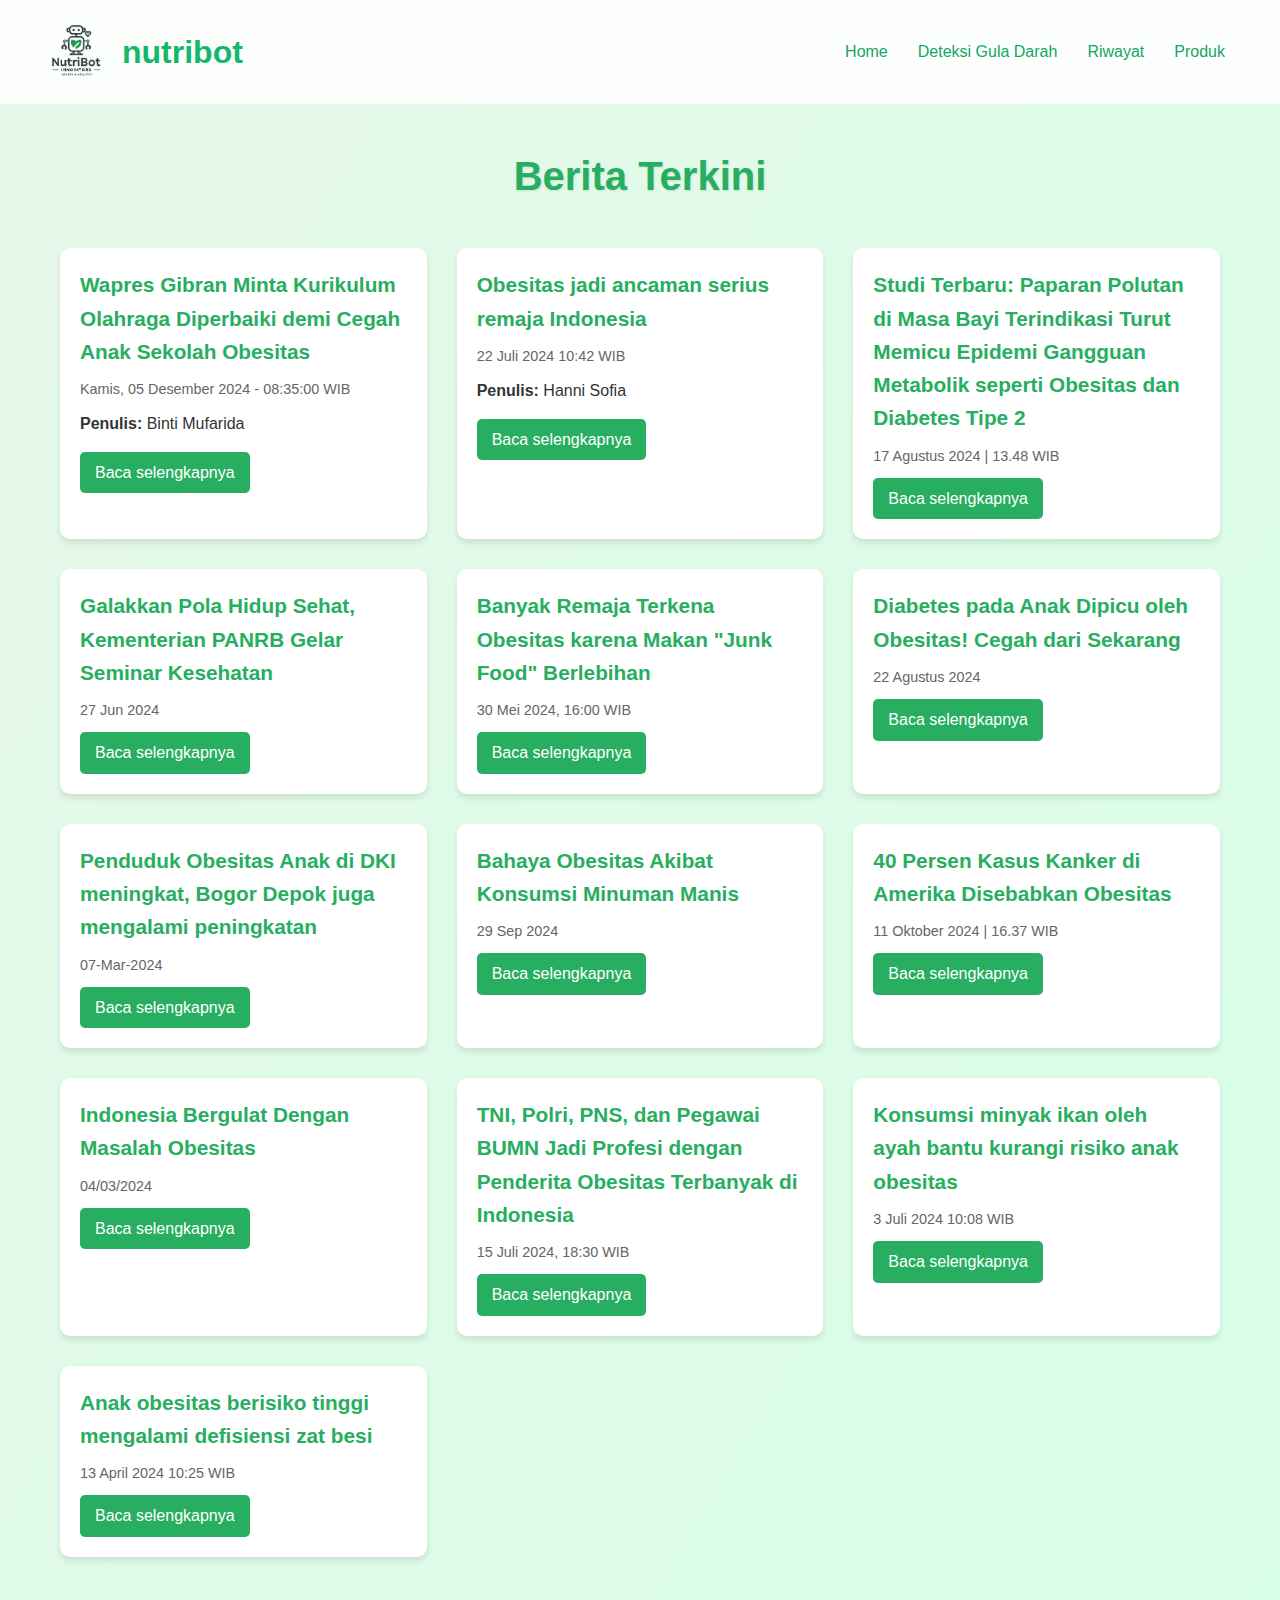
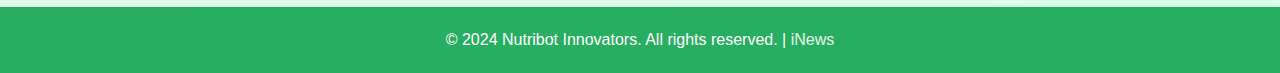
<file: berita_terkini.html>
<!DOCTYPE html>
<html lang="id">
  <head>
    <meta charset="UTF-8" />
    <meta name="viewport" content="width=device-width, initial-scale=1.0" />
    <title>Berita Terkini - Nutribot Innovators</title>
    <style>
      /* Reset and base styles */
      * {
        margin: 0;
        padding: 0;
        box-sizing: border-box;
      }

      body {
        font-family: 'Plus Jakarta Sans', sans-serif;
        line-height: 1.6;
        background: linear-gradient(120deg, #e6f7e9, #d8ffe8);
        color: #333;
        min-height: 100vh;
      }

      /* Header */
      header {
        background-color: white;
        padding: 20px;
        position: sticky;
        top: 0;
        color: rgb(0, 175, 96);
        opacity: 0.9;
        z-index: 10;
      }

      .navbar {
        max-width: 1200px;
        margin: 0 auto;
        display: flex;
        justify-content: space-between;
        align-items: center;
      }

      .navbar .logo {
        display: flex;
        align-items: center;
        gap: 12px;
      }

      .navbar .logo img {
        width: 70px;
      }

      .navbar ul {
        display: flex;
        list-style: none;
      }

      .navbar li {
        margin: 0 15px;
      }

      .navbar a {
        text-decoration: none;
        color: rgb(0, 155, 85);
        font-weight: 500;
        transition: color 0.3s;
      }

      .navbar a:hover {
        color: #45a247;
      }

      /* Main content styles */
      main {
        max-width: 1200px;
        margin: 40px auto;
        padding: 0 20px;
      }

      .page-title {
        text-align: center;
        font-size: 2.5rem;
        color: #27ae60;
        margin-bottom: 40px;
        text-shadow: 1px 1px 2px rgba(0, 0, 0, 0.1);
      }

      .article-list {
        display: grid;
        grid-template-columns: repeat(auto-fit, minmax(300px, 1fr));
        gap: 30px;
      }

      .article-item {
        background-color: #fff;
        border-radius: 10px;
        overflow: hidden;
        box-shadow: 0 4px 6px rgba(0, 0, 0, 0.1);
        transition: transform 0.3s, box-shadow 0.3s;
      }

      .article-item:hover {
        transform: translateY(-5px);
        box-shadow: 0 8px 15px rgba(0, 0, 0, 0.2);
      }

      .article-content {
        padding: 20px;
      }

      .article-item h2 {
        font-size: 1.3rem;
        color: #27ae60;
        margin-bottom: 10px;
      }

      .article-item .date {
        font-size: 0.9rem;
        color: #666;
        margin-bottom: 10px;
      }

      .article-item p {
        margin-bottom: 15px;
      }

      .article-item a {
        display: inline-block;
        background-color: #27ae60;
        color: #fff;
        padding: 8px 15px;
        border-radius: 5px;
        text-decoration: none;
        transition: background-color 0.3s;
      }

      .article-item a:hover {
        background-color: #219653;
      }

      /* Footer styles */
      footer {
        background-color: #27ae60;
        color: #fff;
        text-align: center;
        padding: 20px;
        margin-top: 50px;
      }

      footer a {
        color: #e6f7e9;
        text-decoration: none;
      }

      footer a:hover {
        text-decoration: underline;
      }

      /* Responsive design */
      @media (max-width: 768px) {
        .navbar {
          flex-direction: column;
          text-align: center;
        }

        .navbar ul {
          margin-top: 20px;
        }

        .navbar li {
          margin: 10px 0;
        }

        .article-list {
          grid-template-columns: 1fr;
        }
      }
    </style>
  </head>
  <body>
    <header>
      <div class="navbar">
        <div class="logo">
          <img src="./asst/logo.png" alt="Chatbot Illustration" />
          <h1>nutribot</h1>
        </div>
        <ul>
          <li><a href="CAPSTONE.html">Home</a></li>
          <li><a href="#">Deteksi Gula Darah</a></li>
          <li><a href="history.html">Riwayat</a></li>
          <li><a href="produk.html">Produk</a></li>
        </ul>
      </div>
    </header>

    <main>
      <h1 class="page-title">Berita Terkini</h1>
      <div class="article-list">
        <article class="article-item">
          <div class="article-content">
            <h2>
              Wapres Gibran Minta Kurikulum Olahraga Diperbaiki demi Cegah Anak
              Sekolah Obesitas
            </h2>
            <p class="date">Kamis, 05 Desember 2024 - 08:35:00 WIB</p>
            <p><strong>Penulis:</strong> Binti Mufarida</p>
            <a
              href="https://www.inews.id/amp/news/nasional/wapres-gibran-minta-kurikulum-olahraga-diperbaiki-demi-cegah-anak-sekolah-obesitas"
              target="_blank"
              >Baca selengkapnya</a
            >
          </div>
        </article>

        <article class="article-item">
          <div class="article-content">
            <h2>Obesitas jadi ancaman serius remaja Indonesia</h2>
            <p class="date">22 Juli 2024 10:42 WIB</p>
            <p><strong>Penulis:</strong> Hanni Sofia</p>
            <a
              href="https://m.antaranews.com/amp/berita/4208913/obesitas-jadi-ancaman-serius-remaja-indonesia"
              target="_blank"
              >Baca selengkapnya</a
            >
          </div>
        </article>

        <article class="article-item">
          <div class="article-content">
            <h2>
              Studi Terbaru: Paparan Polutan di Masa Bayi Terindikasi Turut
              Memicu Epidemi Gangguan Metabolik seperti Obesitas dan Diabetes
              Tipe 2
            </h2>
            <p class="date">17 Agustus 2024 | 13.48 WIB</p>
            <a
              href="https://www.tempo.co/sains/studi-terbaru-paparan-polutan-di-masa-bayi-terindikasi-turut-memicu-epidemi-gangguan-metabolik-seperti-obesitas-dan-diabetes-tipe-2-23073"
              target="_blank"
              >Baca selengkapnya</a
            >
          </div>
        </article>

        <article class="article-item">
          <div class="article-content">
            <h2>
              Galakkan Pola Hidup Sehat, Kementerian PANRB Gelar Seminar
              Kesehatan
            </h2>
            <p class="date">27 Jun 2024</p>
            <a
              href="https://menpan.go.id/site/berita-terkini/galakan-pola-hidup-sehat-kementerian-panrb-gelar-seminar-kesehatan"
              target="_blank"
              >Baca selengkapnya</a
            >
          </div>
        </article>

        <article class="article-item">
          <div class="article-content">
            <h2>
              Banyak Remaja Terkena Obesitas karena Makan "Junk Food" Berlebihan
            </h2>
            <p class="date">30 Mei 2024, 16:00 WIB</p>
            <a
              href="https://lestari.kompas.com/read/2024/05/30/160000986/banyak-remaja-terkena-obesitas-karena-makan-junk-food-berlebihan?page=all"
              target="_blank"
              >Baca selengkapnya</a
            >
          </div>
        </article>

        <article class="article-item">
          <div class="article-content">
            <h2>
              Diabetes pada Anak Dipicu oleh Obesitas! Cegah dari Sekarang
            </h2>
            <p class="date">22 Agustus 2024</p>
            <a
              href="https://www.siloamhospitals.com/informasi-siloam/artikel/diabetes-pada-anak"
              target="_blank"
              >Baca selengkapnya</a
            >
          </div>
        </article>

        <article class="article-item">
          <div class="article-content">
            <h2>
              Penduduk Obesitas Anak di DKI meningkat, Bogor Depok juga
              mengalami peningkatan
            </h2>
            <p class="date">07-Mar-2024</p>
            <a
              href="https://www.rspp.co.id/berita-detail-334-Penduduk-Obesitas-Anak-di-DKI-meningkat,-Bogor-Depok-juga-mengalami-peningkatan.html"
              target="_blank"
              >Baca selengkapnya</a
            >
          </div>
        </article>

        <article class="article-item">
          <div class="article-content">
            <h2>Bahaya Obesitas Akibat Konsumsi Minuman Manis</h2>
            <p class="date">29 Sep 2024</p>
            <a
              href="https://www.rri.co.id/kesehatan/1009383/bahaya-obesitas-akibat-konsumsi-minuman-manis"
              target="_blank"
              >Baca selengkapnya</a
            >
          </div>
        </article>

        <article class="article-item">
          <div class="article-content">
            <h2>40 Persen Kasus Kanker di Amerika Disebabkan Obesitas</h2>
            <p class="date">11 Oktober 2024 | 16.37 WIB</p>
            <a
              href="https://www.tempo.co/sains/40-persen-kasus-kanker-di-amerika-disebabkan-obesitas-1158877"
              target="_blank"
              >Baca selengkapnya</a
            >
          </div>
        </article>

        <article class="article-item">
          <div class="article-content">
            <h2>Indonesia Bergulat Dengan Masalah Obesitas</h2>
            <p class="date">04/03/2024</p>
            <a
              href="https://www.voaindonesia.com/amp/indonesia-bergulat-dengan-masalah-obesitas/7512548.html"
              target="_blank"
              >Baca selengkapnya</a
            >
          </div>
        </article>

        <article class="article-item">
          <div class="article-content">
            <h2>
              TNI, Polri, PNS, dan Pegawai BUMN Jadi Profesi dengan Penderita
              Obesitas Terbanyak di Indonesia
            </h2>
            <p class="date">15 Juli 2024, 18:30 WIB</p>
            <a
              href="https://amp.kompas.com/tren/read/2024/07/15/183000765/tni-polri-pns-dan-pegawai-bumn-jadi-profesi-dengan-penderita-obesitas"
              target="_blank"
              >Baca selengkapnya</a
            >
          </div>
        </article>

        <article class="article-item">
          <div class="article-content">
            <h2>
              Konsumsi minyak ikan oleh ayah bantu kurangi risiko anak obesitas
            </h2>
            <p class="date">3 Juli 2024 10:08 WIB</p>
            <a
              href="https://m.antaranews.com/amp/berita/4179141/konsumsi-minyak-ikan-oleh-ayah-bantu-kurangi-risiko-anak-obesitas"
              target="_blank"
              >Baca selengkapnya</a
            >
          </div>
        </article>

        <article class="article-item">
          <div class="article-content">
            <h2>Anak obesitas berisiko tinggi mengalami defisiensi zat besi</h2>
            <p class="date">13 April 2024 10:25 WIB</p>
            <a
              href="https://m.antaranews.com/amp/berita/4056102/anak-obesitas-berisiko-tinggi-mengalami-defisiensi-zat-besi"
              target="_blank"
              >Baca selengkapnya</a
            >
          </div>
        </article>
      </div>
    </main>

    <footer>
      <p>
        &copy; 2024 Nutribot Innovators. All rights reserved. |
        <a href="https://www.inews.id">iNews</a>
      </p>
    </footer>
  </body>
</html>
</file>
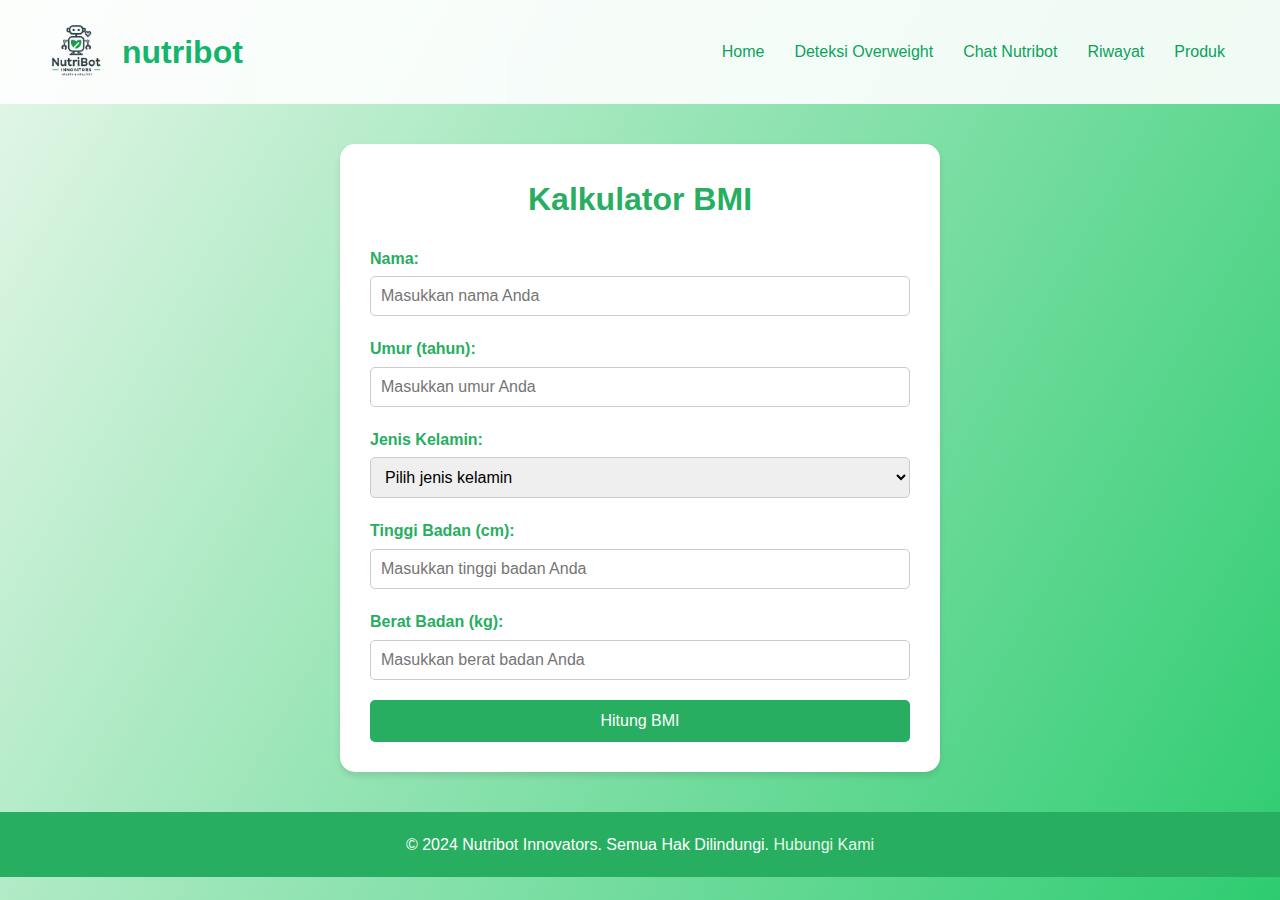
<file: BMI.html>
<!DOCTYPE html>
<html lang="id">
  <head>
    <meta charset="UTF-8" />
    <meta name="viewport" content="width=device-width, initial-scale=1.0" />
    <title>Kalkulator BMI - Nutribot Innovators</title>
    <style>
      /* Reset and base styles */
      * {
        margin: 0;
        padding: 0;
        box-sizing: border-box;
      }

      body {
        font-family: 'Plus Jakarta Sans', sans-serif;
        line-height: 1.6;
        background: linear-gradient(120deg, #e6f7e9, #2ecc71);
        color: #333;
        min-height: 100vh;
      }

      /* Header */
      header {
        background-color: white;
        padding: 20px;
        position: sticky;
        top: 0;
        color: rgb(0, 175, 96);
        opacity: 0.9;
        z-index: 10;
      }

      .navbar {
        max-width: 1200px;
        margin: 0 auto;
        display: flex;
        justify-content: space-between;
        align-items: center;
      }

      .navbar .logo {
        display: flex;
        align-items: center;
        gap: 12px;
      }

      .navbar .logo img {
        width: 70px;
      }

      .navbar ul {
        display: flex;
        list-style: none;
      }

      .navbar li {
        margin: 0 15px;
      }

      .navbar a {
        text-decoration: none;
        color: rgb(0, 155, 85);
        font-weight: 500;
        transition: color 0.3s;
      }

      .navbar a:hover {
        color: #45a247;
      }

      /* Main content styles */
      .main-content {
        max-width: 600px;
        margin: 40px auto;
        background-color: #fff;
        padding: 30px;
        border-radius: 15px;
        box-shadow: 0 4px 6px rgba(0, 0, 0, 0.1);
      }

      h2 {
        color: #27ae60;
        font-size: 2rem;
        margin-bottom: 20px;
        text-align: center;
      }

      .form-group {
        margin-bottom: 20px;
      }

      label {
        display: block;
        margin-bottom: 5px;
        color: #27ae60;
        font-weight: bold;
      }

      input,
      select {
        width: 100%;
        padding: 10px;
        border: 1px solid #ccc;
        border-radius: 5px;
        font-size: 16px;
      }

      button {
        background-color: #27ae60;
        color: #fff;
        padding: 12px 20px;
        border: none;
        border-radius: 5px;
        cursor: pointer;
        font-size: 16px;
        width: 100%;
        transition: background-color 0.3s;
      }

      button:hover {
        background-color: #219653;
      }

      /* Modal styles */
      .modal {
        display: none;
        position: fixed;
        top: 0;
        left: 0;
        width: 100%;
        height: 100%;
        background-color: rgba(0, 0, 0, 0.5);
        justify-content: center;
        align-items: center;
      }

      .modal-content {
        background-color: #fff;
        padding: 30px;
        border-radius: 15px;
        max-width: 400px;
        width: 90%;
        text-align: center;
      }

      .modal h3 {
        color: #27ae60;
        margin-bottom: 20px;
      }

      .modal p {
        margin-bottom: 10px;
      }

      .modal button {
        margin-top: 20px;
      }

      /* Footer styles */
      footer {
        background-color: #27ae60;
        color: #fff;
        text-align: center;
        padding: 20px;
        position: sticky;
        bottom: 0;
      }

      footer a {
        color: #e6f7e9;
        text-decoration: none;
      }

      footer a:hover {
        text-decoration: underline;
      }

      /* Responsive design */
      @media (max-width: 768px) {
        .navbar {
          flex-direction: column;
          text-align: center;
        }

        .navbar ul {
          margin-top: 20px;
        }

        .navbar li {
          margin: 10px 0;
        }

        .main-content {
          margin: 20px 10px;
          padding: 20px;
        }
      }
    </style>
  </head>
  <body>
    <header>
      <div class="navbar">
        <div class="logo">
          <img src="./asst/logo.png" alt="Chatbot Illustration" />
          <h1>nutribot</h1>
        </div>
        <ul>
          <li><a href="index.html">Home</a></li>
          <li><a href="deteksi_gula_darah.html">Deteksi Overweight</a></li>
          <li><a href="chatbot.html">Chat Nutribot</a></li>
          <li><a href="history.html">Riwayat</a></li>
          <li><a href="produk.html">Produk</a></li>
        </ul>
      </div>
    </header>

    <main class="main-content">
      <h2>Kalkulator BMI</h2>
      <form id="bmiForm">
        <div class="form-group">
          <label for="nama">Nama:</label>
          <input
            type="text"
            id="nama"
            required
            placeholder="Masukkan nama Anda"
          />
        </div>
        <div class="form-group">
          <label for="umur">Umur (tahun):</label>
          <input
            type="number"
            id="umur"
            required
            placeholder="Masukkan umur Anda"
          />
        </div>
        <div class="form-group">
          <label for="gender">Jenis Kelamin:</label>
          <select id="gender" required>
            <option value="" disabled selected>Pilih jenis kelamin</option>
            <option value="Laki-laki">Laki-laki</option>
            <option value="Perempuan">Perempuan</option>
          </select>
        </div>
        <div class="form-group">
          <label for="tinggi">Tinggi Badan (cm):</label>
          <input
            type="number"
            id="tinggi"
            required
            placeholder="Masukkan tinggi badan Anda"
          />
        </div>
        <div class="form-group">
          <label for="berat">Berat Badan (kg):</label>
          <input
            type="number"
            id="berat"
            required
            placeholder="Masukkan berat badan Anda"
          />
        </div>
        <button type="submit">Hitung BMI</button>
      </form>
    </main>

    <div id="bmiModal" class="modal">
      <div class="modal-content">
        <h3>Hasil BMI</h3>
        <p id="modalNama"></p>
        <p id="modalGender"></p>
        <p id="modalUmur"></p>
        <p id="modalBMI"></p>
        <p id="modalKategori"></p>
        <button onclick="closeModal()">Tutup</button>
      </div>
    </div>

    <footer>
      <p>
        &copy; 2024 Nutribot Innovators. Semua Hak Dilindungi.
        <a href="#">Hubungi Kami</a>
      </p>
    </footer>

    <script>
      document
        .getElementById('bmiForm')
        .addEventListener('submit', function (e) {
          e.preventDefault();
          hitungBMI();
        });

      function hitungBMI() {
        const nama = document.getElementById('nama').value;
        const umur = document.getElementById('umur').value;
        const gender = document.getElementById('gender').value;
        const tinggi = document.getElementById('tinggi').value / 100; // Convert to meters
        const berat = document.getElementById('berat').value;

        const bmi = berat / tinggi ** 2;
        let kategori;

        if (bmi < 18.5) kategori = 'Kurus';
        else if (bmi >= 18.5 && bmi < 24.9) kategori = 'Normal';
        else if (bmi >= 25 && bmi < 29.9) kategori = 'Kelebihan Berat Badan';
        else kategori = 'Obesitas';

        document.getElementById('modalNama').textContent = `Nama: ${nama}`;
        document.getElementById(
          'modalGender'
        ).textContent = `Jenis Kelamin: ${gender}`;
        document.getElementById(
          'modalUmur'
        ).textContent = `Umur: ${umur} tahun`;
        document.getElementById('modalBMI').textContent = `BMI: ${bmi.toFixed(
          2
        )}`;
        document.getElementById(
          'modalKategori'
        ).textContent = `Kategori: ${kategori}`;

        document.getElementById('bmiModal').style.display = 'flex';
      }

      function closeModal() {
        document.getElementById('bmiModal').style.display = 'none';
      }
    </script>
  </body>
</html>
</file>
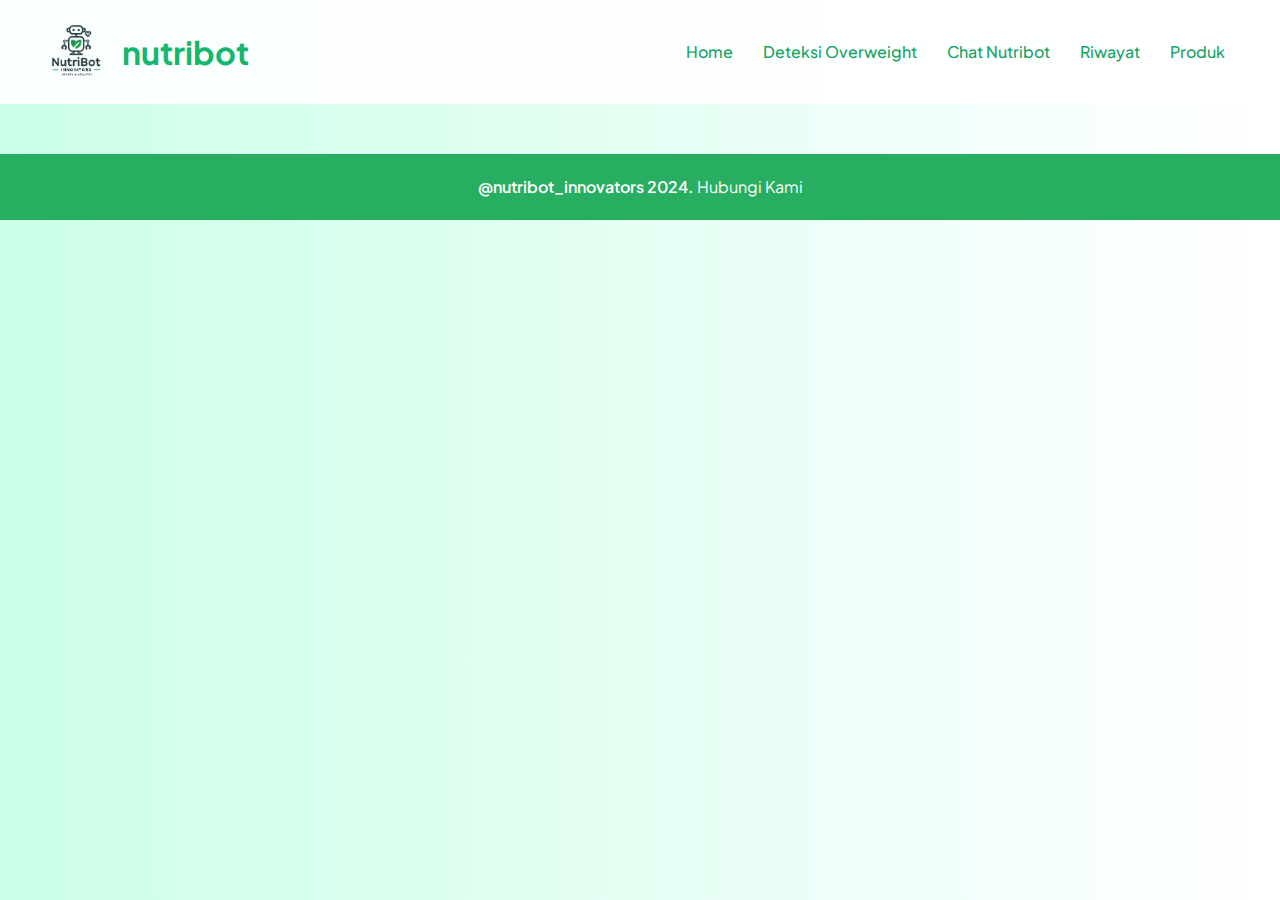
<file: chatbot.html>
<!DOCTYPE html>
<html lang="id">
  <head>
    <meta charset="UTF-8" />
    <meta name="viewport" content="width=device-width, initial-scale=1.0" />
    <link rel="preconnect" href="https://fonts.googleapis.com" />
    <link rel="preconnect" href="https://fonts.gstatic.com" crossorigin />
    <link
      href="https://fonts.googleapis.com/css2?family=Plus+Jakarta+Sans:ital,wght@0,200..800;1,200..800&display=swap"
      rel="stylesheet"
    />
    <title>Chatbot Kesehatan</title>
    <style>
      /* Reset Styles */

      * {
        margin: 0;
        padding: 0;
        box-sizing: border-box;
        font-family: 'Plus Jakarta Sans', sans-serif;
      }

      body {
        font-family: 'Plus Jakarta Sans', sans-serif;
        line-height: 1.6;
        background: linear-gradient(
          90deg,
          hsl(153, 100%, 90%),
          #fff
        ); /* Gradient for background */
        color: rgb(0, 175, 96);
        overflow-x: hidden;
      }

      /* Background Animation */
      .background-ai {
        position: fixed;
        top: 0;
        left: 0;
        width: 100%;
        height: 100%;
        z-index: -1;
        opacity: 0.2;
        animation: moveBg 20s linear infinite;
      }

      @keyframes moveBg {
        0% {
          transform: translateY(0);
        }
        50% {
          transform: translateY(-20px);
        }
        100% {
          transform: translateY(0);
        }
      }

      /* Header */
      header {
        background-color: white;
        padding: 20px;
        position: sticky;
        top: 0;
        color: rgb(0, 175, 96);
        opacity: 0.9;
        z-index: 10;
      }

      .navbar {
        max-width: 1200px;
        margin: 0 auto;
        display: flex;
        justify-content: space-between;
        align-items: center;
      }

      .navbar .logo {
        display: flex;
        align-items: center;
        gap: 12px;
      }

      .navbar .logo img {
        width: 70px;
      }

      .navbar ul {
        display: flex;
        list-style: none;
      }

      .navbar li {
        margin: 0 15px;
      }

      .navbar a {
        text-decoration: none;
        color: rgb(0, 155, 85);
        font-weight: 500;
        transition: color 0.3s;
      }

      .navbar a:hover {
        color: #45a247;
      }

      /* Hero Section */
      .hero {
        display: flex;
        align-items: center;
        justify-content: space-between;
        max-width: 1200px;
        margin: 100px auto;
        padding: 20px;
      }

      .hero-text {
        max-width: 70%;
        line-height: 80px;
      }

      .hero-text h1 {
        font-size: 4rem;
        color: rgb(0, 175, 96);
        margin-bottom: 15px;
      }

      .hero-text p {
        color: rgb(0, 175, 96);
        font-size: 20px;
        max-width: 70%;
        margin-bottom: 20px;
        line-height: 30px;
      }

      .hero-text .btn {
        padding: 16px 24px;
        font-size: 16px;
        color: #fff;
        background-color: rgb(0, 175, 96);
        border: none;
        border-radius: 10px;
        text-decoration: none;
        transition: background-color 0.3s;
      }

      .hero-text .btn:hover {
        background-color: rgb(9, 137, 79);
      }

      .hero-image {
        max-width: 45%;
      }

      .hero-image img {
        width: 100%;
        border-radius: 10px;
      }

      /* Features Section */
      .features {
        background-color: #27ae60;
        padding: 32px 32px;
        margin: auto;
        border-radius: 20px;
        max-width: 80%;
      }

      .features h2 {
        text-align: center;
        font-size: 2.5rem;
        color: #fff;
        margin-bottom: 30px;
      }

      .feature-grid {
        display: grid;
        grid-template-columns: repeat(auto-fit, minmax(400px, 1fr));
        gap: 20px;
        max-width: 1200px;
        margin: 0 auto;
      }

      .feature-card {
        background-color: #ffffff;
        padding: 20px;
        border-radius: 14px;
        display: flex;
        gap: 10px;
        transition: transform 0.3s, box-shadow 0.3s;
      }

      .feature-card:hover {
        transform: translateY(-10px);
        box-shadow: 0 8px 20px rgba(0, 0, 0, 0.2);
      }

      .feature-card h3 {
        font-size: 24px;
        color: #009543;
        text-align: left;
      }

      .feature-card p {
        color: #097d1c;
        font-weight: 500;
        text-align: left;
        max-width: 80%;
      }

      /* Footer */
      footer {
        background-color: #27ae60;
        color: #fff;
        text-align: center;
        padding: 20px;
        margin-top: 50px;
      }

      footer p {
        font-weight: 600;
      }

      footer a {
        color: #fff;
        text-decoration: none;
        font-weight: normal;
      }

      footer a:hover {
        text-decoration: underline;
      }
    </style>
  </head>
  <body>
    <div class="background-ai"></div>

    <header>
      <div class="navbar">
        <div class="logo">
          <img src="./asst/logo.png" alt="Chatbot Illustration" />
          <h1>nutribot</h1>
        </div>
        <ul>
          <li><a href="index.html">Home</a></li>
          <li><a href="deteksi_gula_darah.html">Deteksi Overweight</a></li>
          <li><a href="chatbot.html">Chat Nutribot</a></li>
          <li><a href="history.html">Riwayat</a></li>
          <li><a href="produk.html">Produk</a></li>
        </ul>
      </div>
    </header>

    <footer>
      <p>@nutribot_innovators 2024. <a href="#">Hubungi Kami</a></p>
    </footer>
  </body>
</html>
</file>
